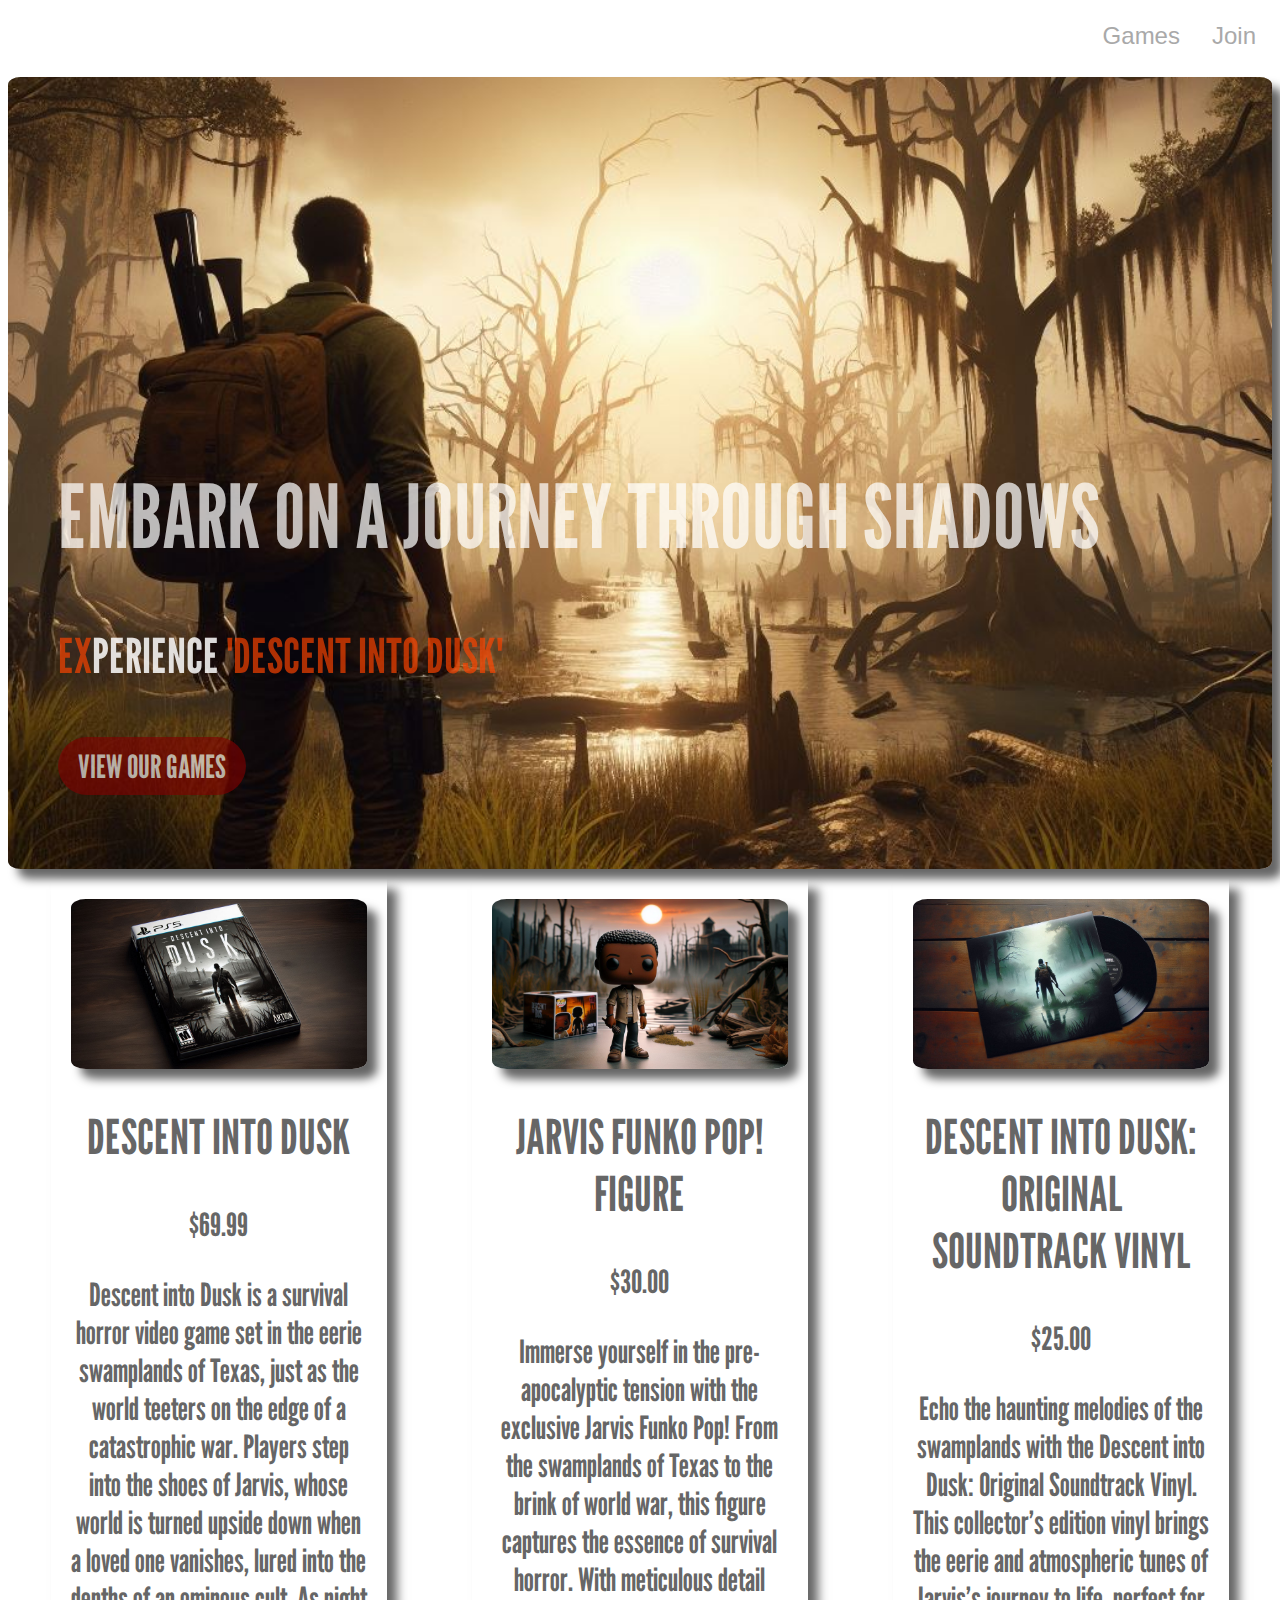
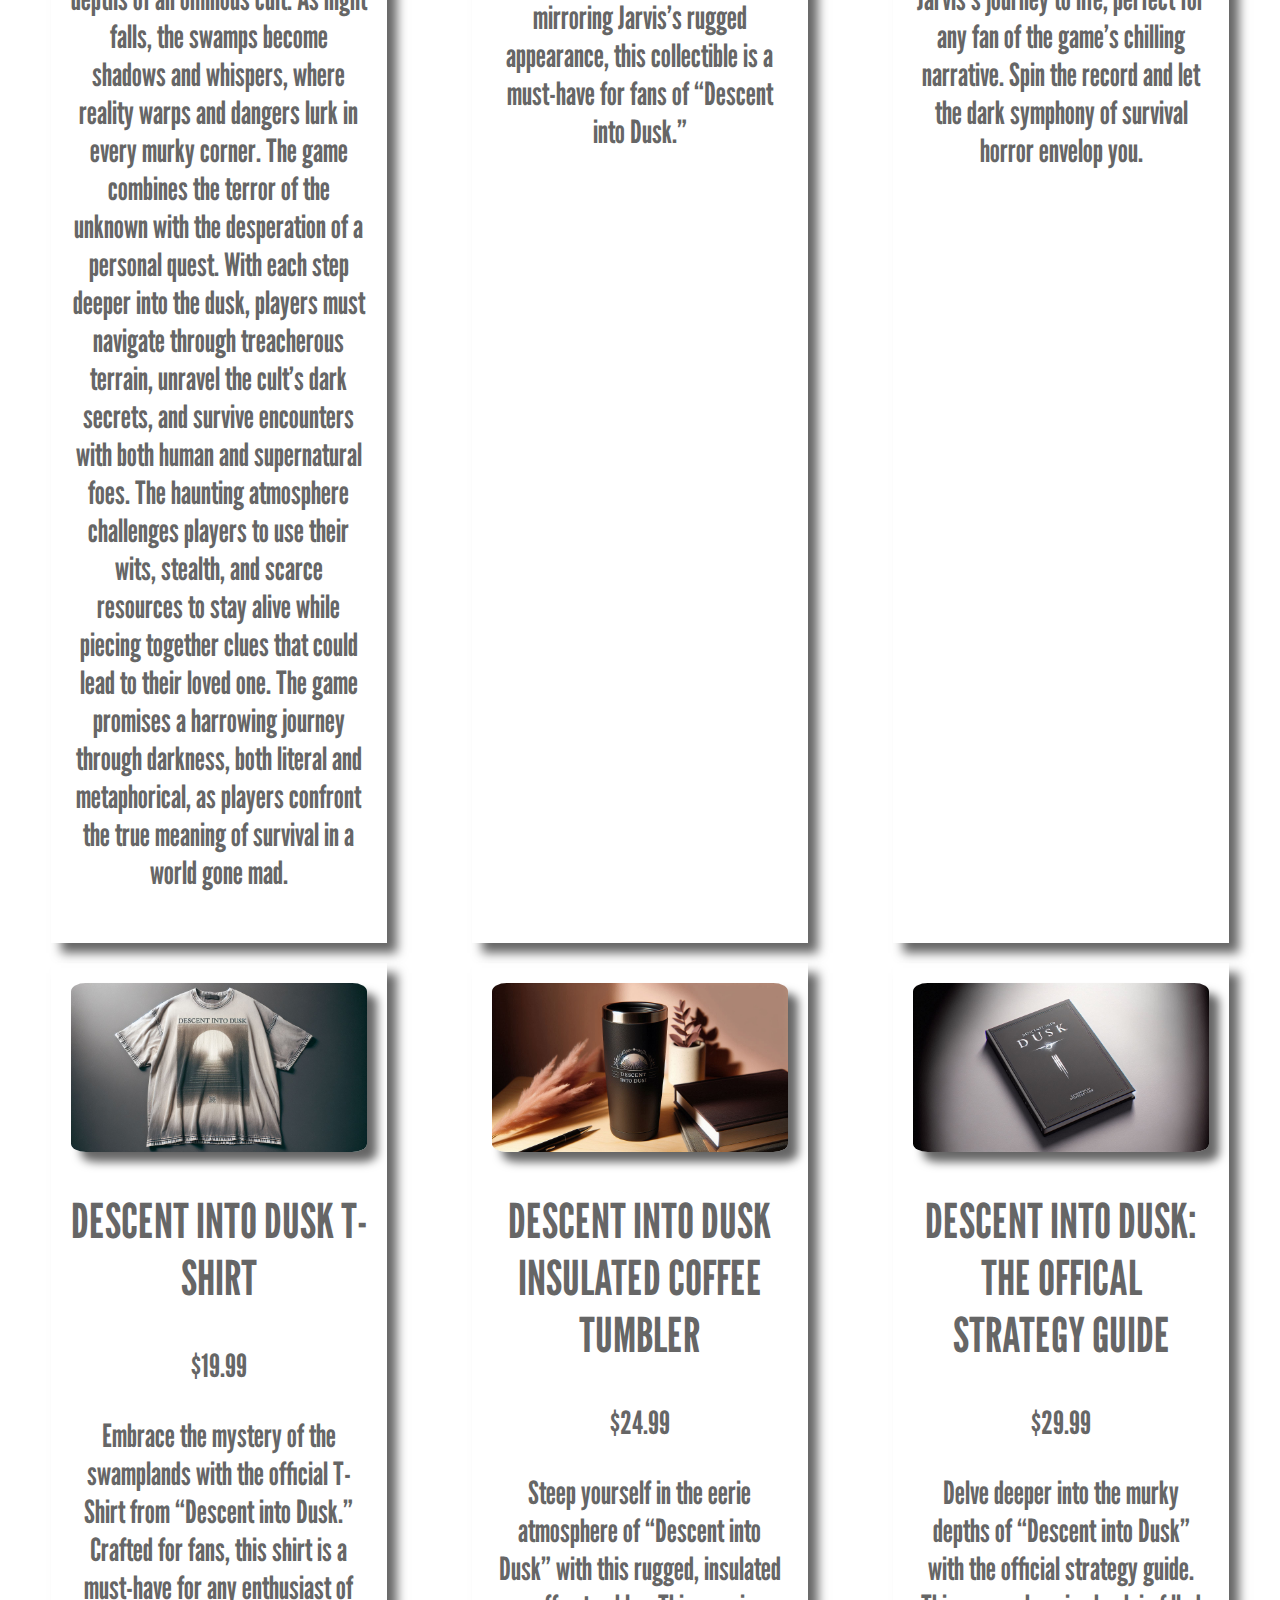
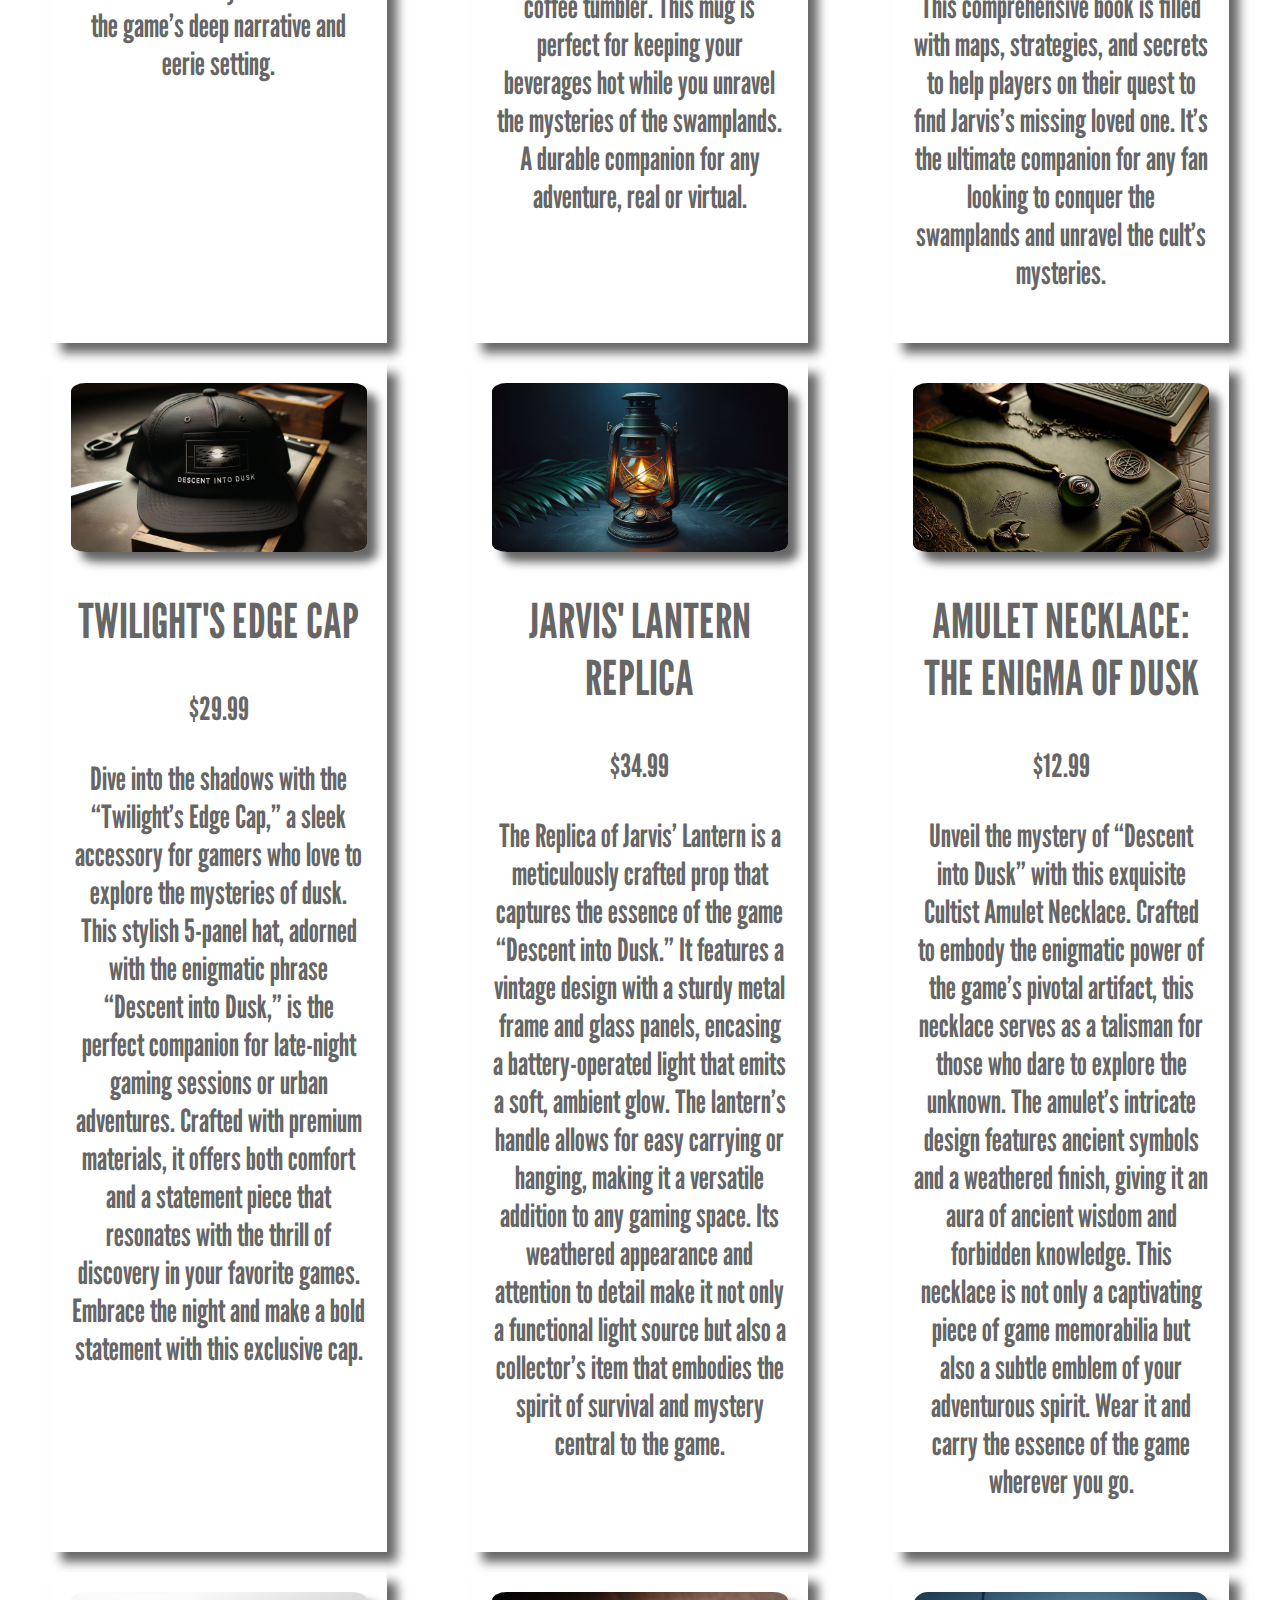
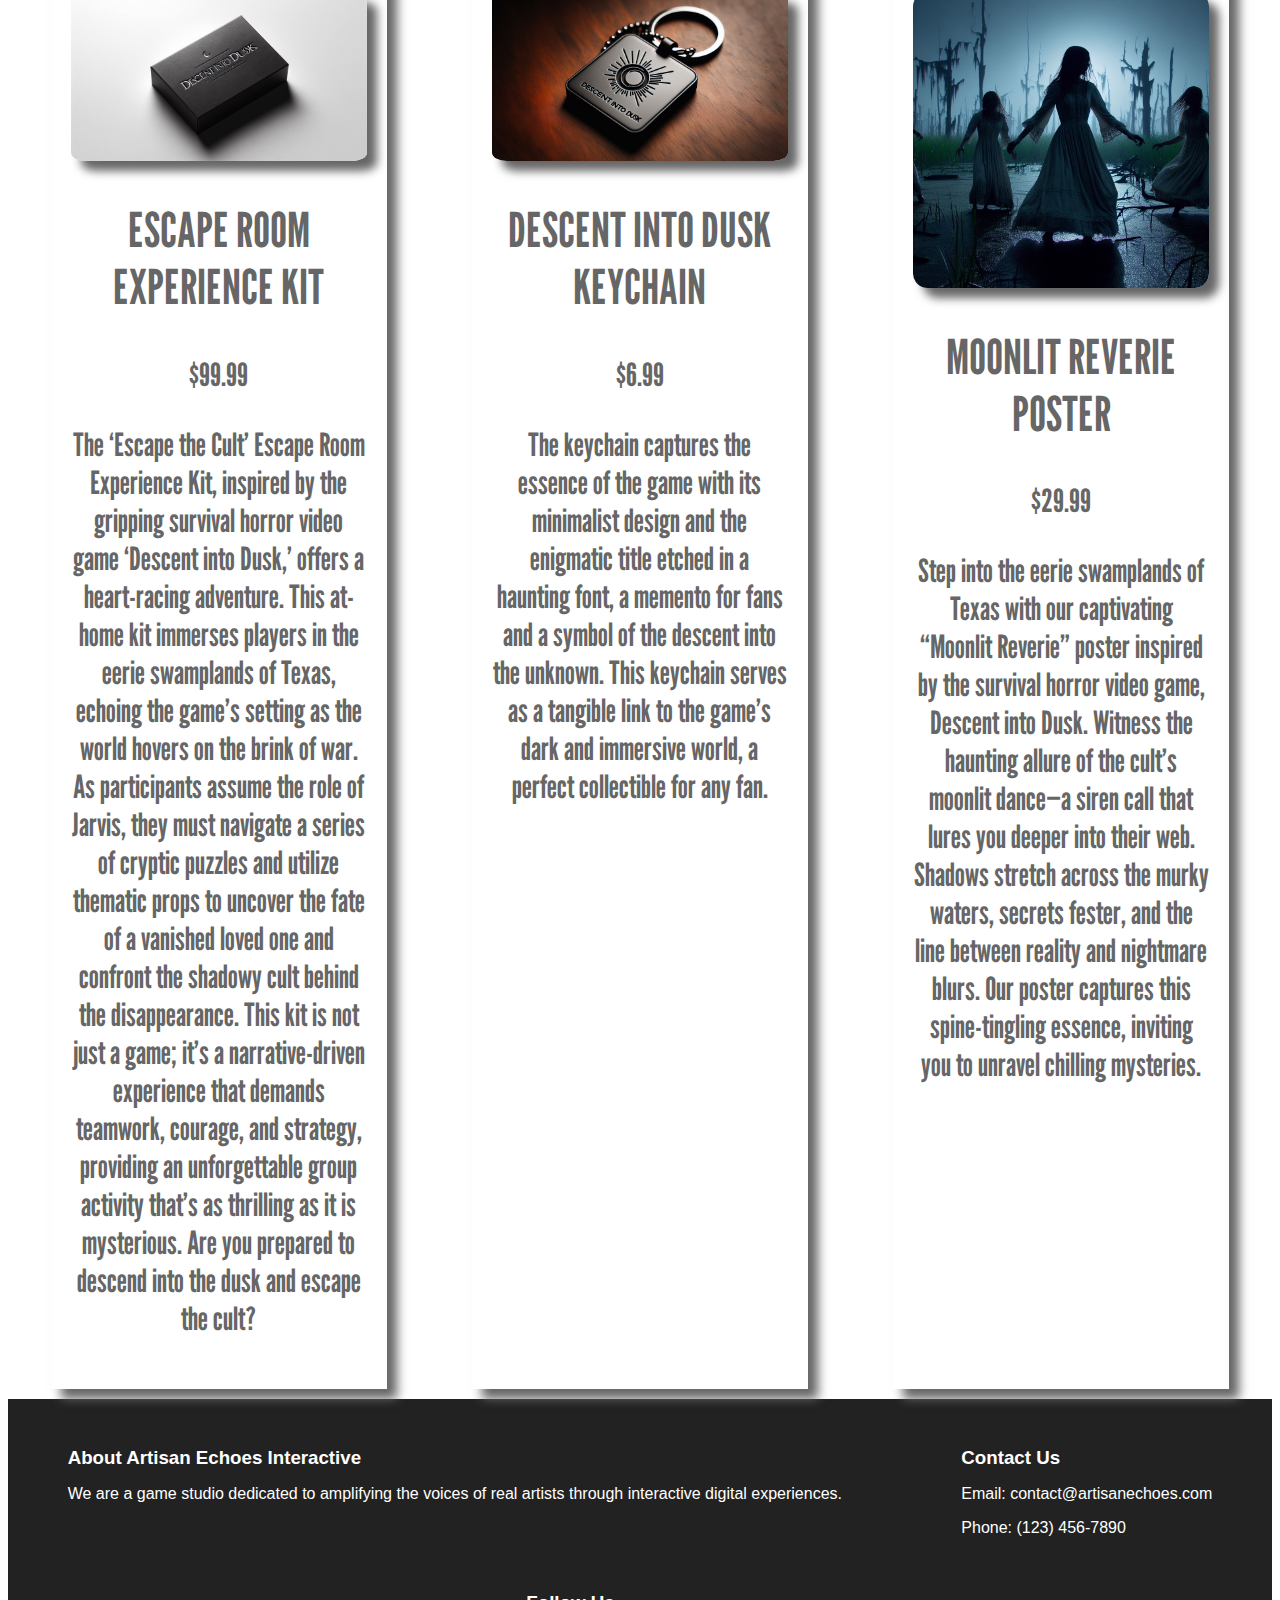
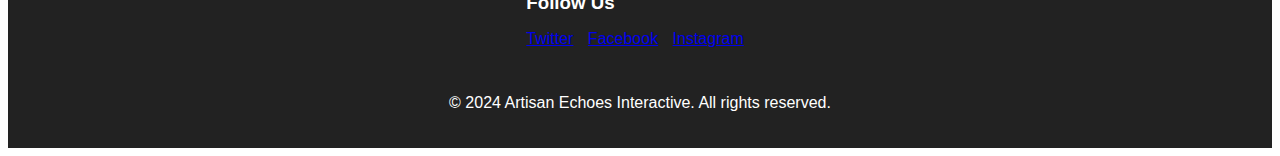
<file: games.html>
<!DOCTYPE html>
<html lang="en">
<head>
<meta charset="UTF-8">
<meta name="viewport" content="width=device-width, initial-scale=1.0">
<title>Games</title>
<link rel="stylesheet" href="games.css">
<link rel="preconnect" href="https://fonts.googleapis.com">
<link rel="preconnect" href="https://fonts.gstatic.com" crossorigin>
<link href="https://fonts.googleapis.com/css2?family=League+Gothic&display=swap" rel="stylesheet">
</head>
<body>

    <nav class="navbar">
        <a href="join.html">Join</a>
        <a href="games.html">Games</a>
    </nav>
    
    <div class="hero-image">
        <div class="hero-text">
          <h1 class="title">EMBARK ON A JOURNEY THROUGH SHADOWS</h1> 
          <p><span style="color: orangered; opacity: 80%;">EX</span>PERIENCE <span style="color: orangered; opacity: 80%;">'DESCENT INTO DUSK'</span></p>
          <button class="round-button" onclick="location.href='games.html'">VIEW OUR GAMES</button>
        </div>
      </div>

    <div id="products" class="product-container">
  <!-- Products will be inserted here by JavaScript -->
    </div>

    <footer class="footer">
        <div class="footer-content">
          <div class="footer-section">
            <h3>About Artisan Echoes Interactive</h3>
            <p>We are a game studio dedicated to amplifying the voices of real artists through interactive digital experiences.</p>
          </div>
          <div class="footer-section">
            <h3>Contact Us</h3>
            <p>Email: contact@artisanechoes.com</p>
            <p>Phone: (123) 456-7890</p>
          </div>
          <div class="footer-section">
            <h3>Follow Us</h3>
            <ul class="social-links">
              <li><a href="#">Twitter</a></li>
              <li><a href="#">Facebook</a></li>
              <li><a href="#">Instagram</a></li>
            </ul>
          </div>
        </div>
        <div class="footer-bottom">
          <p>&copy; 2024 Artisan Echoes Interactive. All rights reserved.</p>
        </div>
      </footer>

<script src="script.js"></script>

</body>
</html>
</file>
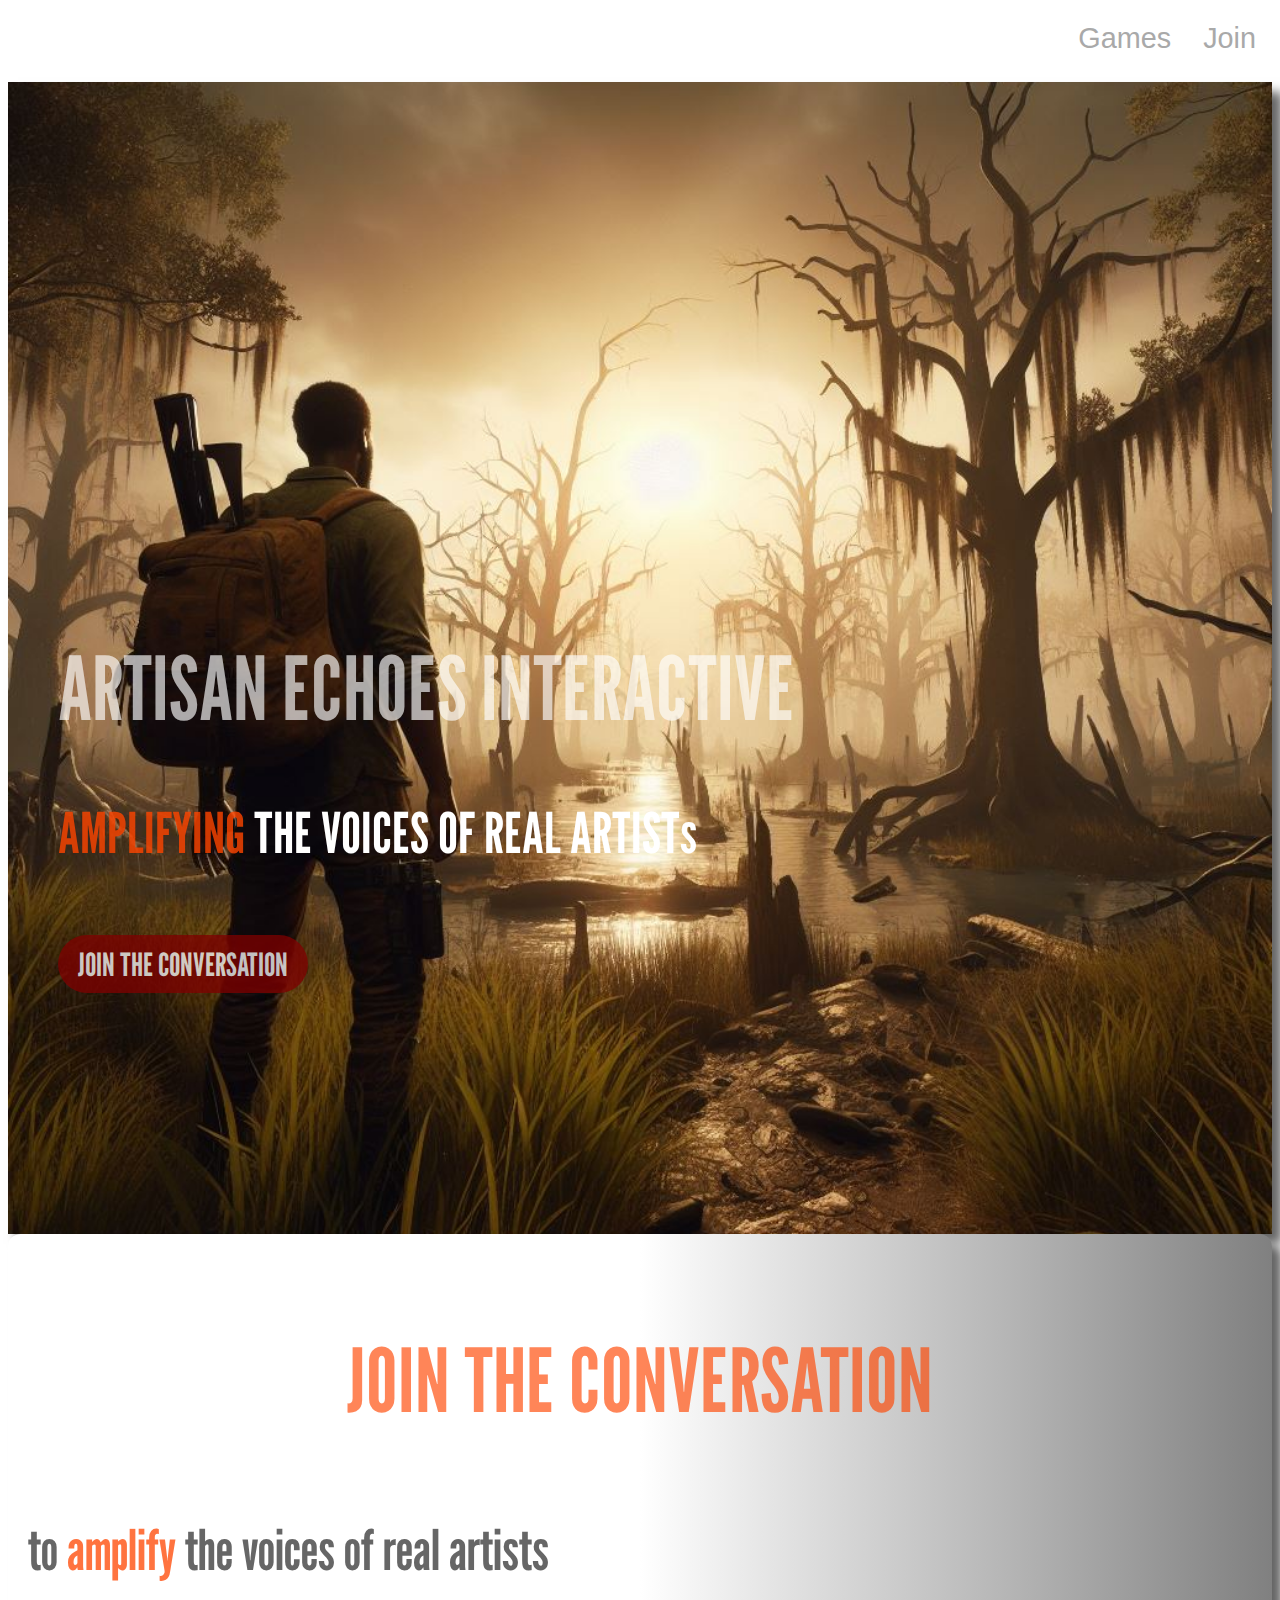
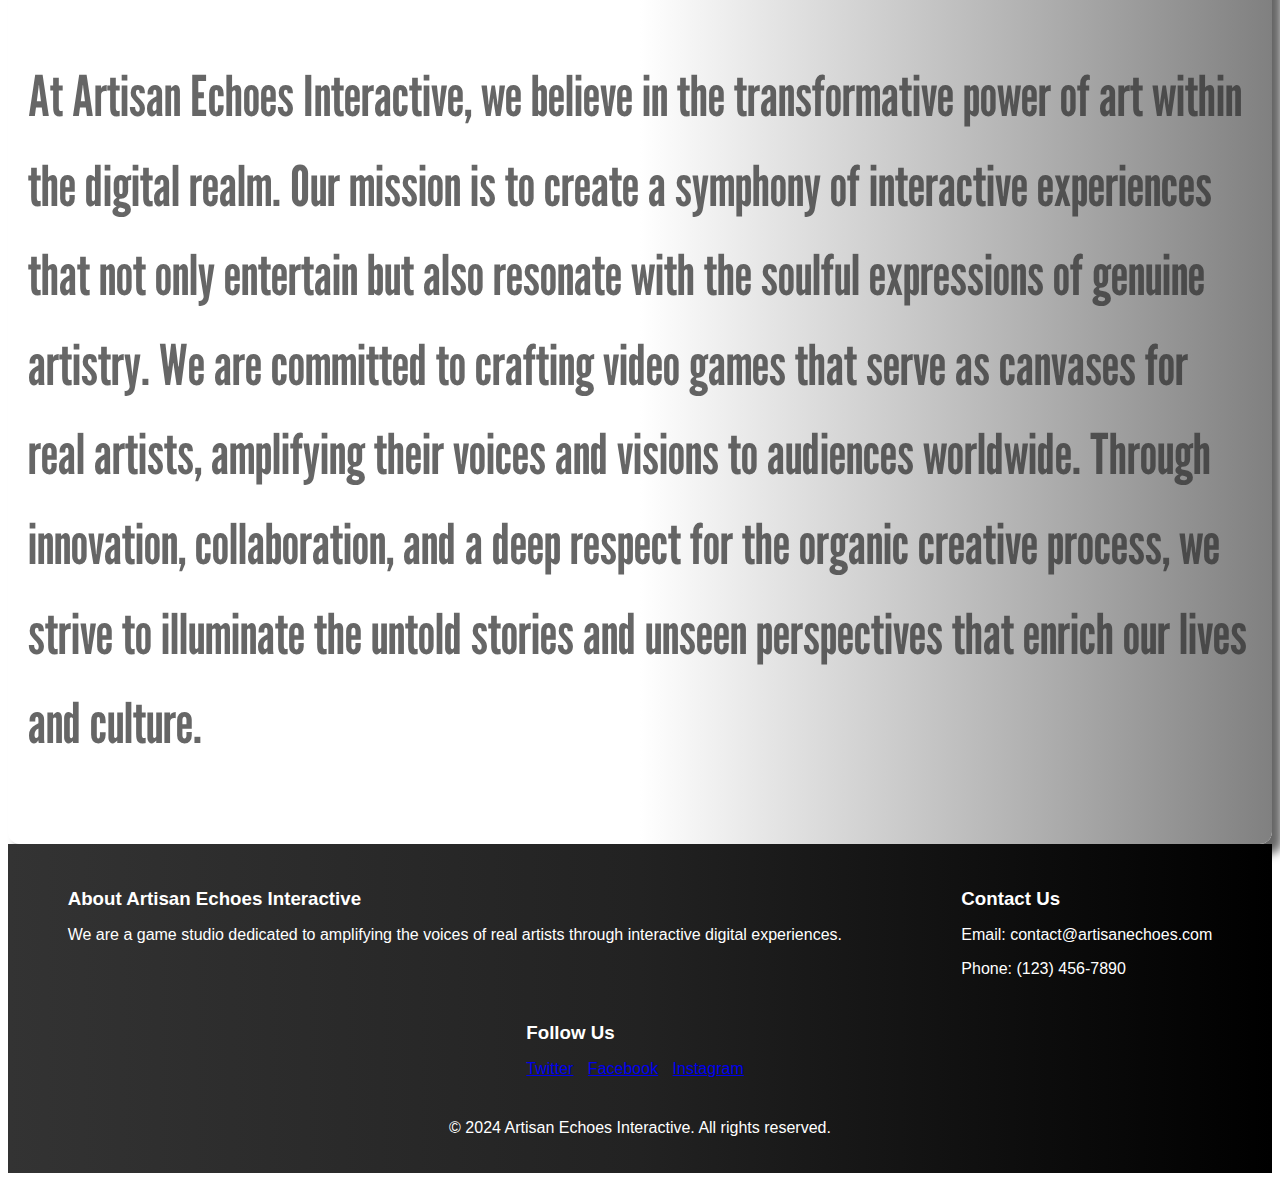
<file: join.html>
<!DOCTYPE html>
<html lang="en">
<head>
    <meta charset="UTF-8">
    <meta name="viewport" content="width=device-width, initial-scale=1.0">
    <title>Join</title>
    <link rel="stylesheet" href="join.css">
    <link rel="preconnect" href="https://fonts.googleapis.com">
    <link rel="preconnect" href="https://fonts.gstatic.com" crossorigin>
    <link href="https://fonts.googleapis.com/css2?family=League+Gothic&display=swap" rel="stylesheet">
</head>
<body>

    <nav class="navbar">
        <a href="join.html">Join</a>
        <a href="games.html">Games</a>
      </nav>
      
      <div class="hero-image">
          <div class="hero-text">
            <h1 class="title">ARTISAN ECHOES INTERACTIVE</h1> 
            <p><span style="color: orangered; opacity: 80%;">AMPLIFYING</span> THE VOICES OF REAL ARTISTs</p>
            <button class="round-button" onclick="location.href='join.html'">JOIN THE CONVERSATION</button>
          </div>
        </div>
        
        <div class="content">
          <h2>JOIN THE CONVERSATION</h2>
          <p>to <lang style="color: orangered; font-weight: bold;">amplify</lang> the voices of real artists</p>
          <p > At Artisan Echoes Interactive, we believe in the transformative power of art within the digital realm. Our mission is to create a symphony of interactive experiences that not only entertain but also resonate with the soulful expressions of genuine artistry. We are committed to crafting video games that serve as canvases for real artists, amplifying their voices and visions to audiences worldwide. Through innovation, collaboration, and a deep respect for the organic creative process, we strive to illuminate the untold stories and unseen perspectives that enrich our lives and culture.</p>
        </div>

        <footer class="footer">
            <div class="footer-content">
              <div class="footer-section">
                <h3>About Artisan Echoes Interactive</h3>
                <p>We are a game studio dedicated to amplifying the voices of real artists through interactive digital experiences.</p>
              </div>
              <div class="footer-section">
                <h3>Contact Us</h3>
                <p>Email: contact@artisanechoes.com</p>
                <p>Phone: (123) 456-7890</p>
              </div>
              <div class="footer-section">
                <h3>Follow Us</h3>
                <ul class="social-links">
                  <li><a href="#">Twitter</a></li>
                  <li><a href="#">Facebook</a></li>
                  <li><a href="#">Instagram</a></li>
                </ul>
              </div>
            </div>
            <div class="footer-bottom">
              <p>&copy; 2024 Artisan Echoes Interactive. All rights reserved.</p>
            </div>
          </footer>
            
        <script src="script.js"></script>
      
    
</body>
</html>
</file>
<file: games.css>
.navbar {
    overflow: hidden;
    background-color: white;
    font-family: Arial, sans-serif;
    padding-bottom: 1%;
  }

  .navbar a {
    float: right;
    display: block;
    color: darkgray;
    text-align: center;
    padding: 14px 16px;
    text-decoration: none;
    font-size: 1.5rem;
  }

  .navbar a:hover {
    background-color: darkgray;
    color: white;
    opacity: 50%;
    border: 0;
    border-radius: 10%;
  }

  .hero-image {
    background-image: url('images/gameshero.JPG');
    background-size: cover;
    background-position: center;
    height: 60vh;
    display: flex;
    align-items: center;
    justify-content: flex-start;
    padding-top: 20%;
    box-shadow: 10px 10px 10px #666;
    border: 0;
    border-radius: 1%;
  }

  .title {
    font-size: 5.5rem;
    opacity: 85%;
  }

  .hero-text {
    margin-left: 50px;
    font-size: 3rem;
    color: white;
    font-family: "League Gothic", sans-serif;
    font-optical-sizing: auto;
    font-weight: 400;
    font-style: normal;
    font-variation-settings: "wdth" 100;
    opacity: 85%;
  }

  .round-button {
    display: inline-block;
    padding: 10px 20px;
    background-color: maroon;
    color: white;
    border: none;
    border-radius: 50px; 
    font-size: 2rem;
    cursor: pointer;
    text-decoration: none; 
    transition: background-color 0.3s;
    opacity: 75%;
    font-family: "League Gothic", sans-serif;
    font-optical-sizing: auto;
    font-weight: 400;
    font-style: normal;
    font-variation-settings: "wdth" 100;
  }

  .round-button:hover {
    background-color: darkgray;
  }

.product-container {
    display: flex;
    flex-wrap: wrap;
    justify-content: space-around;
  }

  .product {
    flex-basis: calc(25% - 20px);
    margin: 10px;
    box-shadow:  10px 10px 10px #666;
    padding: 20px;
    text-align: center;
    font-family: "League Gothic", sans-serif;
    font-optical-sizing: auto;
    font-weight: 400;
    font-style: normal;
    font-variation-settings: "wdth" 100;
    font-size: 2rem;
    color: #666;
  }

  .product img {
    max-width: 100%;
    height: auto;
    display: block; 
    border: 0;
    border-radius: 5%;
    box-shadow:  10px 10px 10px #666;
  }

  .footer {
    background-color: #222;
    color: #fff;
    padding: 20px 0;
    font-family: 'Arial', sans-serif;
  }
  
  .footer-content {
    display: flex;
    justify-content: space-around;
    flex-wrap: wrap;
  }
  
  .footer-section {
    margin: 10px;
  }
  
  .footer-section h3 {
    margin-bottom: 10px;
  }
  
  .social-links {
    list-style: none;
    padding: 0;
  }
  
  .social-links li {
    display: inline;
    margin-right: 10px;
  }
  
  .footer-bottom {
    text-align: center;
    margin-top: 20px;
  }

  @media (max-width: 768px) {
    .product {
      flex-basis: calc(50% - 20px);
    }
  }
  @media (max-width: 480px) {
    .product {
      flex-basis: 100%;
    }
  }
  
  /* Responsive Design for the footer */
  @media (max-width: 800px) {
    .footer-content {
      flex-direction: column;
      align-items: center;
    }
  
    .footer-section {
      margin-bottom: 20px;
    }
  }
</file>
<file: join.css>
.logo {
  height: 10rem;
  position: sticky;
  top: 0%;
  border: 0;
  border-radius: 10%;
}

  .navbar {
    overflow: hidden;
    background-color: white;
    font-family: Arial, sans-serif;
    padding-bottom: 1%;
  }

  .navbar a {
    float: right;
    display: block;
    color: darkgray;
    text-align: center;
    padding: 14px 16px;
    text-decoration: none;
    font-size: 1.5rem;
  }

  .navbar a:hover {
    background-color: maroon;
    color: white;
    opacity: 75%;
    border: 0;
    border-radius: 10%;
  }

  .hero-image {
    background-image: url('images/gameshero.JPG');
    background-size: cover;
    background-position: center;
    height: 100vh;
    display: flex;
    align-items: center;
    justify-content: flex-start;
    padding-top: 20%;
    box-shadow: 10px 10px 10px #666;
  }

  .title {
    font-size: 5.5rem;
    opacity: 65%;
  }

  .hero-text {
    margin-left: 50px;
    font-size: 3rem;
    color: white;
    font-family: "League Gothic", sans-serif;
    font-optical-sizing: auto;
    font-weight: 400;
     font-style: normal;
    font-variation-settings: "wdth" 100;
  }

  .round-button {
    display: inline-block;
    padding: 10px 20px;
    background-color: maroon;
    color: white;
    border: none;
    border-radius: 50px; 
    font-size: 2rem;
    cursor: pointer;
    text-decoration: none; 
    transition: background-color 0.3s;
    opacity: 75%;
    font-family: "League Gothic", sans-serif;
    font-optical-sizing: auto;
    font-weight: 400;
    font-style: normal;
    font-variation-settings: "wdth" 100;
  }

  .round-button:hover {
    background-color: darkgray;
  }

  .content {
    padding: 20px; 
    font-family: "League Gothic", sans-serif;
    font-optical-sizing: auto;
    font-weight: 400;
    font-style: normal;
    font-variation-settings: "wdth" 100;
    background: linear-gradient( to right, white, white, gray);
    border: 0;
    border-radius: 1%;
    box-shadow: 10px 10px 10px #666;
}

  .content h2 {
    color: orangered;
    font-size: 5.5rem;
    opacity: 65%;
    text-align: center;
  }

  .content p {
    color: #333;
    line-height: 1.6;
    opacity: 75%;
    font-size: 3rem;
  }

  .content li {
    color: #333;
    line-height: 1.6;
    opacity: 75%;
    font-size: 3rem;
    text-align: center;
  }

  .contact-form {
    max-width: 50%;
    margin: 0 auto;
    box-shadow: 10px 10px 10px #666;
    border: 0;
    border-radius: 5%;
    font-family: "League Gothic", sans-serif;
    font-optical-sizing: auto;
    font-weight: 400;
    font-style: normal;
    font-variation-settings: "wdth" 100;
    font-size: 2rem;
    color: maroon;
    text-align: center;
    background: linear-gradient( to left, white, white, gray);
    opacity: 75%;
    padding-top: 5%;
    padding-bottom: 5%;
}

  .form-group {
    margin-bottom: 20px;
}

  label {
    display: block;
    font-weight: bold;
  }

  input[type="text"],
  textarea {
    width: 90%;
    padding: 10px;
    border: 1px solid #ccc;
    border-radius: 5px;
}

  button {
    background-color: maroon;
    color: #fff;
    border: none;
    padding: 10px 20px;
    border-radius: 5px;
    cursor: pointer;
}

.hero-image-two {
  background-image: url('images/games3.JPG');
  background-size: cover;
  background-position: center;
  height: 60vh;
  display: flex;
  align-items: center;
  justify-content: flex-start;
  padding-top: 20%;
  box-shadow: 10px 10px 10px #666;
}

  .footer {
    background: linear-gradient( to right,#333, #222, black) ;
    color: #fff;
    padding: 20px 0;
    font-family: 'Arial', sans-serif;
  }
  
  .footer-content {
    display: flex;
    justify-content: space-around;
    flex-wrap: wrap;
  }
  
  
  .social-links {
    list-style: none;
    padding: 0;
  }

  .social-links img {
    height: 5rem;
  }
  
  .social-links li {
    display: inline;
    margin-right: 10px;
  }
  
  .footer-bottom {
    text-align: center;
    margin-top: 20px;
  }

  .footer-section {
    margin: 5px;
  }
  
  .footer-section h3 {
    margin-bottom: 5px;
  }

  /* Responsive Design for the footer */
  @media (max-width: 800px) {
    .footer-content {
      flex-direction: column;
      align-items: center;
    }
  
    .footer-section {
      margin-bottom: 20px;
    }
  }

  /* Media query for screens less than 800px */
@media only screen and (max-width: 800px) {
  .logo {
    height: 8rem; /* Adjust logo size for smaller screens */
  }
  
  .navbar a {
    font-size: 1.2rem; /* Adjust font size for smaller screens */
  }
  
  .hero-text,
  .content p,
  .content li,
  .contact-form {
    font-size: 2rem; /* Adjust font size for smaller screens */
  }
  
}

/* Media query for screens greater than 800px */
@media only screen and (min-width: 800px) {
  .container {
    max-width: 1200px; /* Set max-width for the container */
    margin: auto; /* Center the container */
  }
  
  .logo {
    height: 12rem; /* Adjust logo size for larger screens */
  }
  
  .navbar a {
    font-size: 1.8rem; /* Adjust font size for larger screens */
  }
  
  .hero-text,
  .content p,
  .content li,
  .contact-form {
    font-size: 3.5rem; /* Adjust font size for larger screens */
  }
  
}
</file>
